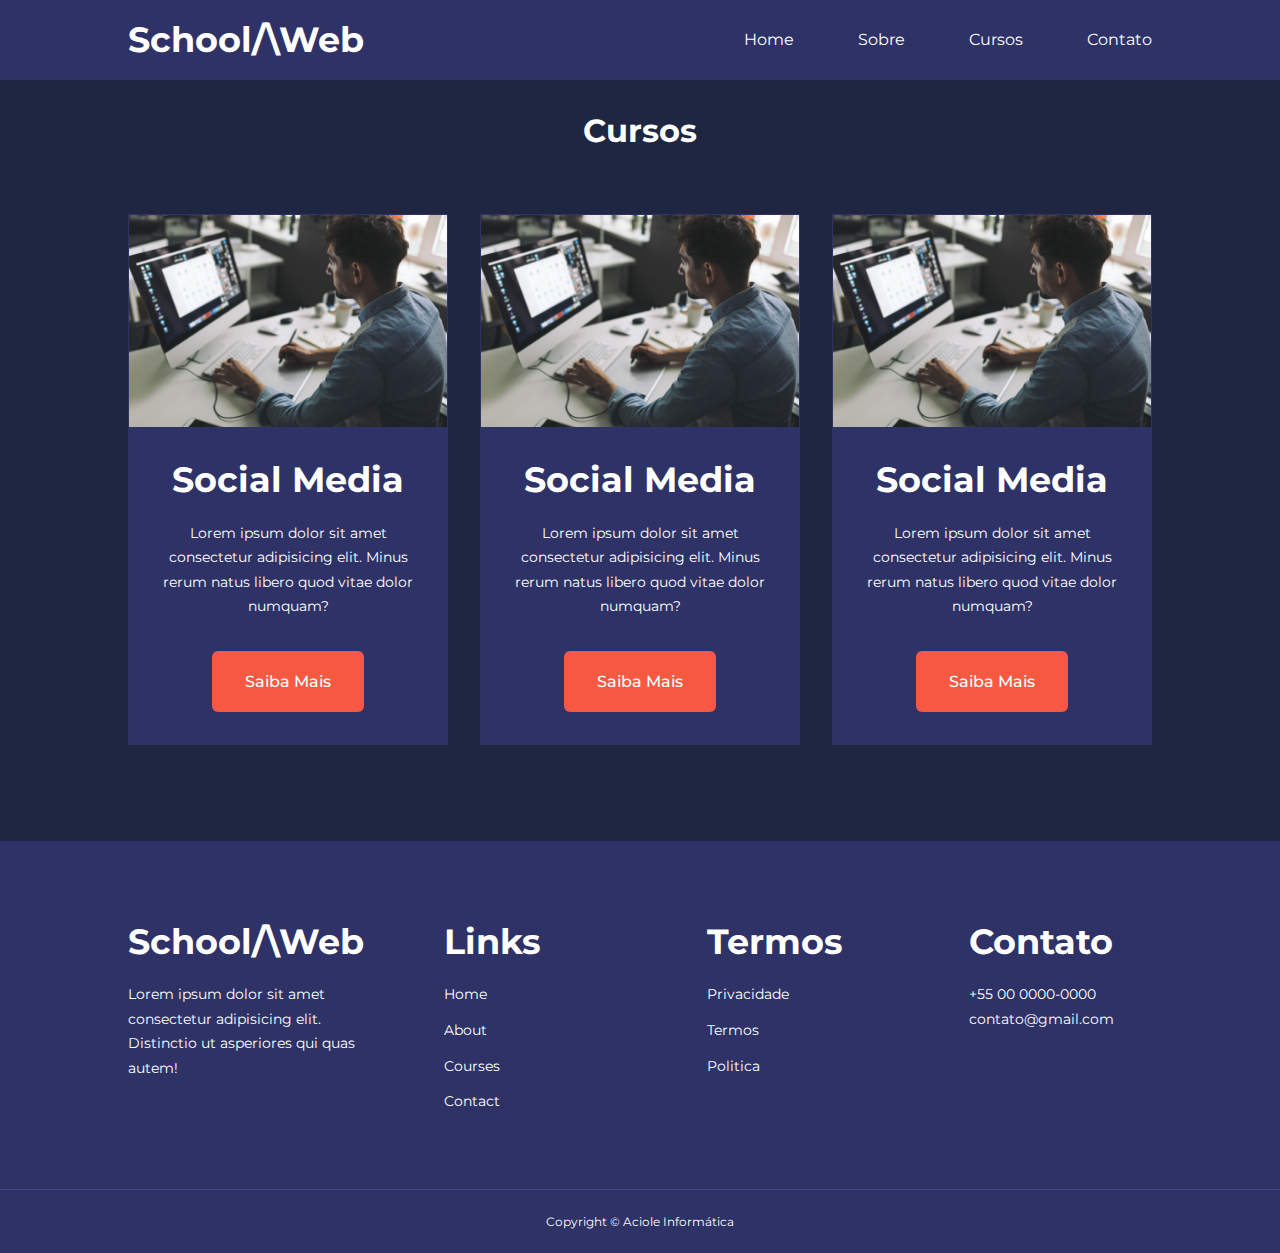
<file: courses.html>
<!DOCTYPE html>
<html lang="pt-br">
<head>
    <meta charset="UTF-8">
    <meta http-equiv="X-UA-Compatible" content="IE=edge">
    <meta name="viewport" content="width=device-width, initial-scale=1.0">
    <title>School Website - Cursos</title>

    <link rel="stylesheet" href="./css/styles.css">
    <style>
        .courses{
            margin-top: 1rem;
        }
    </style>

    <!-- ICONSCOUT CDN  -->
    <link rel="stylesheet" href="https://unicons.iconscout.com/release/v4.0.0/css/line.css">

    <!-- GOOGLE FONTS (MONTSERRAT)  -->
    <link rel="preconnect" href="https://fonts.googleapis.com">
    <link rel="preconnect" href="https://fonts.gstatic.com" crossorigin>
    <link href="https://fonts.googleapis.com/css2?family=Montserrat:ital,wght@0,300;0,400;0,500;0,600;0,700;0,900;1,700&display=swap" rel="stylesheet">
</head>
<body>
    <nav>
        <div class="container nav_container">
            <a href="index.html"><h4>School/\Web</h4></a>
            <ul class="nav_menu">
                <li><a href="index.html"><i class="uil uil-estate"></i> Home</a></li>
                <li><a href="about.html"><i class="uil uil-building"></i> Sobre</a></li>
                <li><a href="courses.html"><i class="uil uil-presentation-play"></i> Cursos</a></li>
                <li><a href="contact.html"><i class="uil uil-phone"></i> Contato</a></li>
            </ul>

            <button id="open-menu-btn" ><i class="uil uil-bars"></i></button>
            <button id="close-menu-btn" ><i class="uil uil-multiply"></i></button>
        </div>
    </nav>
  
    <section class="courses">
        <h2>Cursos</h2>

        <div class="container courses_container">
            <article class="course">
                <div class="course_image">
                    <img src="images/designer.jpg" alt="">
                </div>
                <div class="course_info">
                    <h4>Social Media</h4>
                    <p>
                        Lorem ipsum dolor sit amet consectetur adipisicing elit. Minus rerum natus libero quod vitae dolor numquam?
                    </p>
                    <a href="./courses.html" class="btn btn-primary" ><i class="uil uil-angle-right"></i> Saiba Mais</a>
                </div>
            </article>
            <article class="course">
                <div class="course_image">
                    <img src="images/designer.jpg" alt="">
                </div>
                <div class="course_info">
                    <h4>Social Media</h4>
                    <p>
                        Lorem ipsum dolor sit amet consectetur adipisicing elit. Minus rerum natus libero quod vitae dolor numquam?
                    </p>
                    <a href="./courses.html" class="btn btn-primary" ><i class="uil uil-angle-right"></i> Saiba Mais</a>
                </div>
            </article>
            <article class="course">
                <div class="course_image">
                    <img src="images/designer.jpg" alt="">
                </div>
                <div class="course_info">
                    <h4>Social Media</h4>
                    <p>
                        Lorem ipsum dolor sit amet consectetur adipisicing elit. Minus rerum natus libero quod vitae dolor numquam?
                    </p>
                    <a href="./courses.html" class="btn btn-primary" ><i class="uil uil-angle-right"></i> Saiba Mais</a>
                </div>
            </article>
        </div>
    </section>

    <footer class="footer">
        <div class="container footer_container">
            <div class="footer_1">
                <a href="index.html" class="footer_logo" ><h4>School/\Web</h4></a>
                <p>
                    Lorem ipsum dolor sit amet consectetur adipisicing elit. Distinctio ut asperiores qui quas autem!
                </p>
            </div>

            <div class="footer_2">
                <h4>Links</h4>
                <ul class="permalinks">
                    <li><a href="./index.html">Home</a></li>
                    <li><a href="./about.html">About</a></li>
                    <li><a href="./courses.html">Courses</a></li>
                    <li><a href="./contact">Contact</a></li>
                </ul>
            </div>

            <div class="footer_03">
                <h4>Termos</h4>
                <ul class="privacy">
                    <li><a href="#">Privacidade</a></li>
                    <li><a href="#">Termos</a></li>
                    <li><a href="#">Politica</a></li>
                </ul>
            </div>


            <div class="footer_4">
                <h4>Contato</h4>
                <div>
                    <p>+55 00 0000-0000</p>
                    <p>contato@gmail.com</p>
                </div>
                <ul class="footer_social">
                    <li><a href="#"><i class="uil uil-instagram"></i></a></li>
                    <li><a href="#"><i class="uil uil-facebook-f"></i></a></li>
                    <li><a href="#"><i class="uil uil-youtube"></i></a></li>
                </ul>
            </div>

        </div>
        <div class="footer_copyright">
            <small>Copyright &copy; Aciole Informática</small>
        </div>
    </footer>

    <script src="main.js" ></script>
</body>
</html>
</file>
<file: css/styles.css>
*{
    margin: 0;
    padding: 0;
    border: 0;
    outline: 0;
    text-decoration: none;
    list-style: none;
    box-sizing: border-box;
}

:root {
    --color-primary: #6c63ff;
    --color-success: #00bf8e;
    --color-warning: #f7c94b;
    --color-danger: #f75842;
    --color-danger-variant: rgba(247, 88, 66, 0.4);
    --color-white: #fff;
    --color-light: rgba(255, 255, 255, 0.7);
    --color-black: #000;
    --color-bg: #1f2641;
    --color-bg1: #2e3267;
    --color-bg2: #424890;

    --container-width-lg: 80%;
    --container-width-md: 90%;
    --container-width-sm: 94;

    --transition: all 400ms ease;
}

body{
    font-family: 'Montserrat', sans-serif;
    line-height: 1.7;
    color: var(--color-white);
    background: var(--color-bg);
}

.container{
    width: var(--container-width-lg);
    margin: 0 auto;
}

section{
    padding: 6rem 0;
}

section h2{
    text-align: center;
    margin-bottom: 4rem;
}

h1,h2,h3,h4,h5{
    line-height: 1.2;
}

h1{
    font-size: 2.4rem;
}

h2{
    font-size: 2rem;
}

h3{
    font-size: 1.6rem;
}

h4{
    font-size: 2.2rem;
}

a{color: var(--color-white);}

img{
    width: 100%;
    display: block;
    object-fit: cover;
}

.btn{
    display: inline-block;
    background: var(--color-white);
    color: var(--color-black);
    padding: 1rem 2rem;
    border: 1px solid transparent;
    font-weight: 500;
    transition: var(--transition);
    border-radius: 6px;
}

.btn:hover{
    background: transparent;
    color: var(--color-white);
    border-color: var(--color-white);
}

.btn-primary{
    background: var(--color-danger);
    color: var(--color-white);
}

/* ================== NAVBAR ============== */

nav{
    background:#2E3267;
    width: 100vw;
    height: 5rem;
    position: fixed;
    top: 0;
    z-index: 11;
}

/* Change navbar styles on scroll using javascript */
.window-scroll{
    background: var(--color-primary);
    box-shadow: 0 1rem 2rem rgba(0,0,0,0.2);
    transition: var(--transition);
}

.nav_container{
    height: 100%;
    display: flex;
    justify-content: space-between;
    align-items: center;
}

nav button{
    display: none;
}

.nav_menu{
    display: flex;
    align-items: center;
    gap: 4rem;
}

.nav_menu a{
    font-size: o.9rem;
    transition: var(--transition);
}

.nav_menu a:hover{
    color: var(--color-bg2);
}

/* ================== HEADER ============== */
header{
    position: relative;
    top: 5rem;
    overflow: hidden;
    height: 85vh;
    margin-bottom: 5rem;
}

.header_container{
    display: grid;
    grid-template-columns: 1fr 1fr;
    align-items: center;
    gap: 5rem;
    height: 100%;
}

.header_left p{
    margin: 1rem 0 2.4rem;
}

/* ================== CATEGORIES ============== */

.categories{
    background: var(--color-bg1);
    height: 32rem;
}

.categories h1{
    line-height: 1;
    margin-bottom: 3rem;
}

.categories_container{
    display: grid;
    grid-template-columns: 40% 60%;
}

.categories_left{
    margin-right: 4rem;
}

.categories_left p{
    margin: 1rem 0 3rem;
}

.categories_right{
    display: grid;
    grid-template-columns: repeat(3, 1fr);
    gap: 1.2rem;
}

.category{
    background: var(--color-bg2);
    padding: 2rem;
    border-radius: 2rem;
    transition: var(--transition);
}

.category:hover{
    box-shadow: 0 3rem 3rem rgba(0,0,0, 0.3);
}

.category:nth-child(2) .category_icon{
    background: var(--color-danger);
}

.category:nth-child(3) .category_icon{
    background: var(--color-success);
}

.category:nth-child(4) .category_icon{
    background: var(--color-warning);
}

.category:nth-child(5) .category_icon{
    background: var(--color-success);
}

.category_icon{
    background: var(--color-primary);
    padding: 0.7rem;
    border-radius: 0.9rem;
}

.category h5{
    margin: 2rem 0 1rem;
}

.category p{
    font-size: 0.85rem;
}


/* ================== COURSES ============== */
.courses{
    margin-top: 10rem;
}

.courses_container{
    display: grid;
    grid-template-columns: repeat(3, 1fr);
    gap: 2rem;
}

.course{
    background: var(--color-bg1);
    text-align: center;
    border: 1px solid transparent;
}

.course:hover{
    background: transparent;
    border-color: var(--color-primary);
    transition: var(--transition);
}

.course_info {
    padding: 2rem;
}

.course_info p{
    margin: 1.2rem 0 2rem;
    font-size: 0.9rem;
}

/* ================== FAQS ============== */
.faqs{
    background: var(--color-bg1);
    box-shadow: inset 0 0 3rem rgba(0,0,0, 0.5);
}

.faqs_container{
    display: grid;
    grid-template-columns: 1fr 1fr;
    gap: 1rem;
}

.faq{
    padding: 2rem;
    display: flex;
    align-items: center;
    gap: 1.4rem;
    height: fit-content;
    background: var(--color-primary);
    border-radius: 6px;
}

.faq h4{
    font-size: 1rem;
    line-height: 2.2rem;
}

.faq p{
    margin-top: 0.8rem;
    display: none;
}

.faq.open p{
    display: block;
}

.faq_icon{
    align-self: flex-start;
    font-size: 1.2rem;
}

/* ================== FAQS ============== */
.testimonial_container{
    overflow-x: hidden;
    position: relative;
    margin-bottom: 5rem;
}

.testimonial{
    padding-top: 2rem;
}

.avatar{
    width: 6rem;
    height: 6rem;
    border-radius: 50%;
    overflow: hidden;
    margin: 0 auto 1rem;
    border: 1rem solid var(--color-bg1);
}

.testimonial_info{
    text-align: center;
}

.testimonial_body{
    background: var(--color-primary);
    padding: 2rem;
    margin-top: 3rem;
}

.testimonial_body::before{
    content: "";
    display: block;
    background: linear-gradient(
        135deg,
        transparent,
        var(--color-primary),
        var(--color-primary),
        var(--color-primary)
    );
    width: 3rem;
    height: 3rem;
    position: absolute;
    left: 50%;
    transform: rotate(45deg);
    margin-top: -3.5rem;
}

/* ================== FOOTER ============== */

.footer{
    background: var(--color-bg1);
    padding-top: 5rem;
    font-size: 0.9rem;
}

.footer_container{
    display: grid;
    grid-template-columns: repeat(4, 1fr);
    gap: 5rem;
}

.footer_container > div h4{
    margin-bottom: 1.2rem;
}

.footer_1 p {
    margin: 0 0 2rem;
}

.footer ul li {
    margin-bottom: 0.7rem;
}
.footer ul li:hover {
    text-decoration: underline;
}

.footer_social{
    display: flex;
    gap: 1rem;
    font-size: 1.2rem;
    margin-top: 2rem;
}

.footer_copyright{
    text-align: center;
    margin-top: 4rem;
    padding: 1.2rem 0;
    border-top: 1px solid var(--color-bg2);
}

/* ============== MEDIA QUERIES ==============  */

@media screen and (max-width: 1024px){

    .container{
        width: var(--container-width-md);
    }

    h1{
        font-size: 2.2rem;
    }

    h2{
        font-size: 1.7rem;
    }

    h3{
        font-size: 1.4rem;
    }

    h4{
        font-size: 2rem;
    }

    /* ============== NAVBAR ==============  */
    nav button{
        display: inline-block;
        background: transparent;
        font-size: 1.8rem;
        color: var(--color-white);
        cursor: pointer;
    }

    nav button#close-menu-btn{
        display: none;
    }

    .nav_menu{
        position: fixed;
        top: 5rem;
        right: 5%;
        height: fit-content;
        width: 18rem;
        flex-direction: column;
        gap: 0;
        display: none;
    }

    .nav_menu li{
        width: 100%;
        height: 5.8rem;
        animation: animateNavItems 400ms linear forwards;
        transform-origin: top right;
        opacity: 0;
        display: grid;
    }

    .nav_menu li:nth-child(2){
        animation-delay: 200ms;
    }
    .nav_menu li:nth-child(3){
        animation-delay: 400ms;
    }
    .nav_menu li:nth-child(4){
        animation-delay: 600ms;
    }

    @keyframes animateNavItems {
        0%{
            transform: rotate(-90deg) rotateX(90deg) scale(0.1);
        }

        100%{
            transform: rotate(0) rotateX(0) scale(1);
            opacity: 1;
        }
    }

    .nav_menu li a{
        background: var(--color-primary);
        box-shadow: -4rem 6rem 10rem rgba(0,0,0,0.6);
        width: 100%;
        height: 100%;
        padding: 2.3rem 4rem;
        place-items: center;
    }

    .nav_menu li a:hover{
        background: var(--color-bg2);
        color: var(--color-white);
    }

    /* ============== HEADER ==============  */
    header{
        height: auto;
        margin-bottom: 4rem;
        padding: 0 1rem;
    }

    .header_container{
        gap: 0;
        padding-bottom: 3rem;
    }

    .categories{
        height: auto;
    }

    .categories_container{
        grid-template-columns: 1fr;
        gap: 3rem;
    }

    .categories_left{
        margin-right: 0;
    }

    /* ============== COURSES ==============  */
    .courses{
        margin-top: 0;
    }

    .courses_container{
        grid-template-columns: 1fr 1fr;
    }

    /* ============== FAQs ==============  */
    .faqs{
        grid-template-columns: 1fr;
    }

    .faq{
        padding: 1.5rem;
    }

    /* ============== FOOTER ==============  */

    .footer_container{
        grid-template-columns: 1fr 1fr;
    }

}

/* ============== MEDIA QUERIES (PHONE) ==============  */

@media screen and (max-width: 600px){
    .container{
        width: var(--container-width-sm);
        padding: 0 1rem;
    }

    /* ============== NAVBAR ==============  */
    .nav_menu{
        right: 3%;
    }

    /* ============== HEADER ==============  */
    .header{
        height: 100vh;
    }

    .header_container{
        grid-template-columns: 1fr;
        text-align: center;
        margin-top: 0;
    }

    .header_left p{
        margin-bottom: 1.3rem;
    }

    /* ============== CATEGORIES ==============  */
    .categories_right{
        grid-template-columns: 1fr;
        gap: 0.7rem;
    }

    .category{
        padding: 1rem;
        border-radius: 1rem;
    }

    .category_icon{
        margin-top: 4px;
        display: inline-block;
    }

    
    /* ============== COURSES ==============  */
    .courses_container{
        grid-template-columns: 1fr;
    }


    /* ============== FAQs ==============  */
    .faqs_container{
        grid-template-columns: 1fr;
    }

    /* ============== FOOTER ==============  */

    .footer_container{
        grid-template-columns: 1fr;
        text-align: center;
        gap: 2rem;
    }

    .footer_1 p{
        margin: 1rem auto;
    }

    .footer_social{
        justify-content: center;
    }

}
</file>
